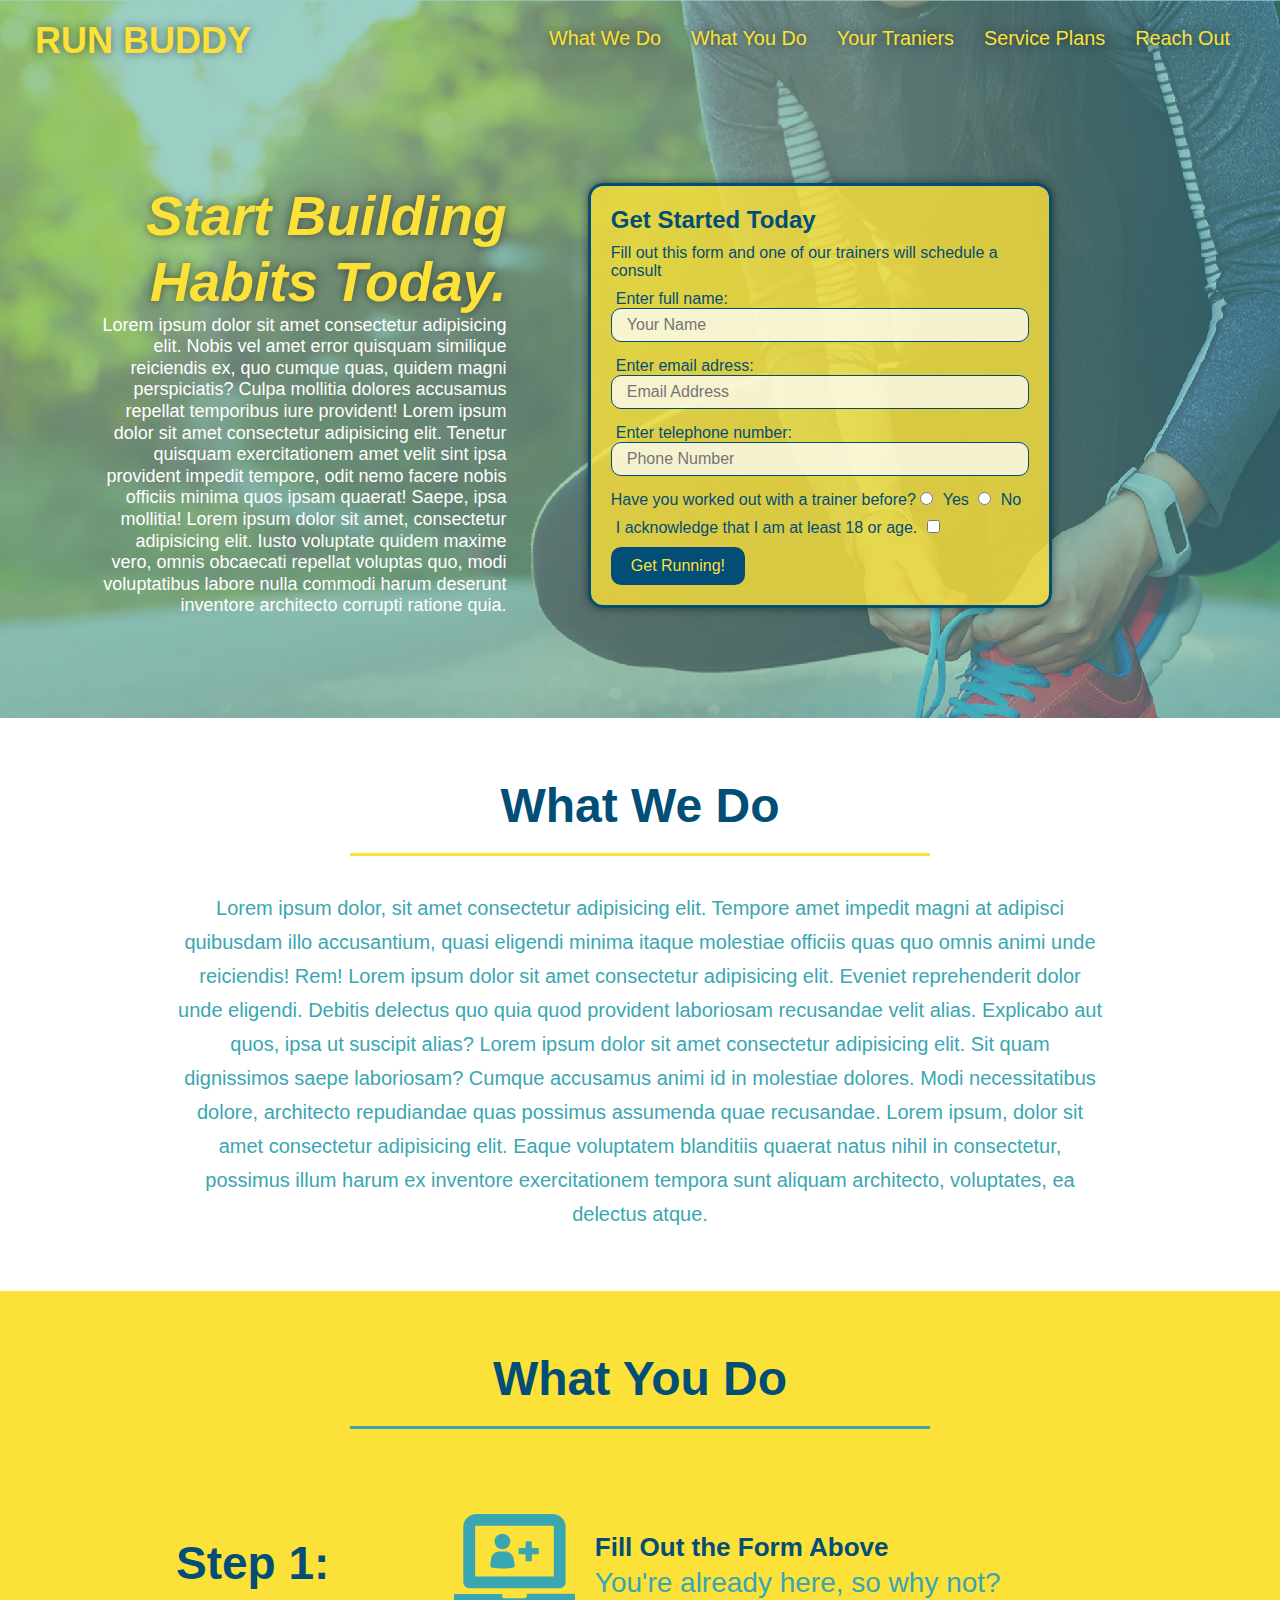
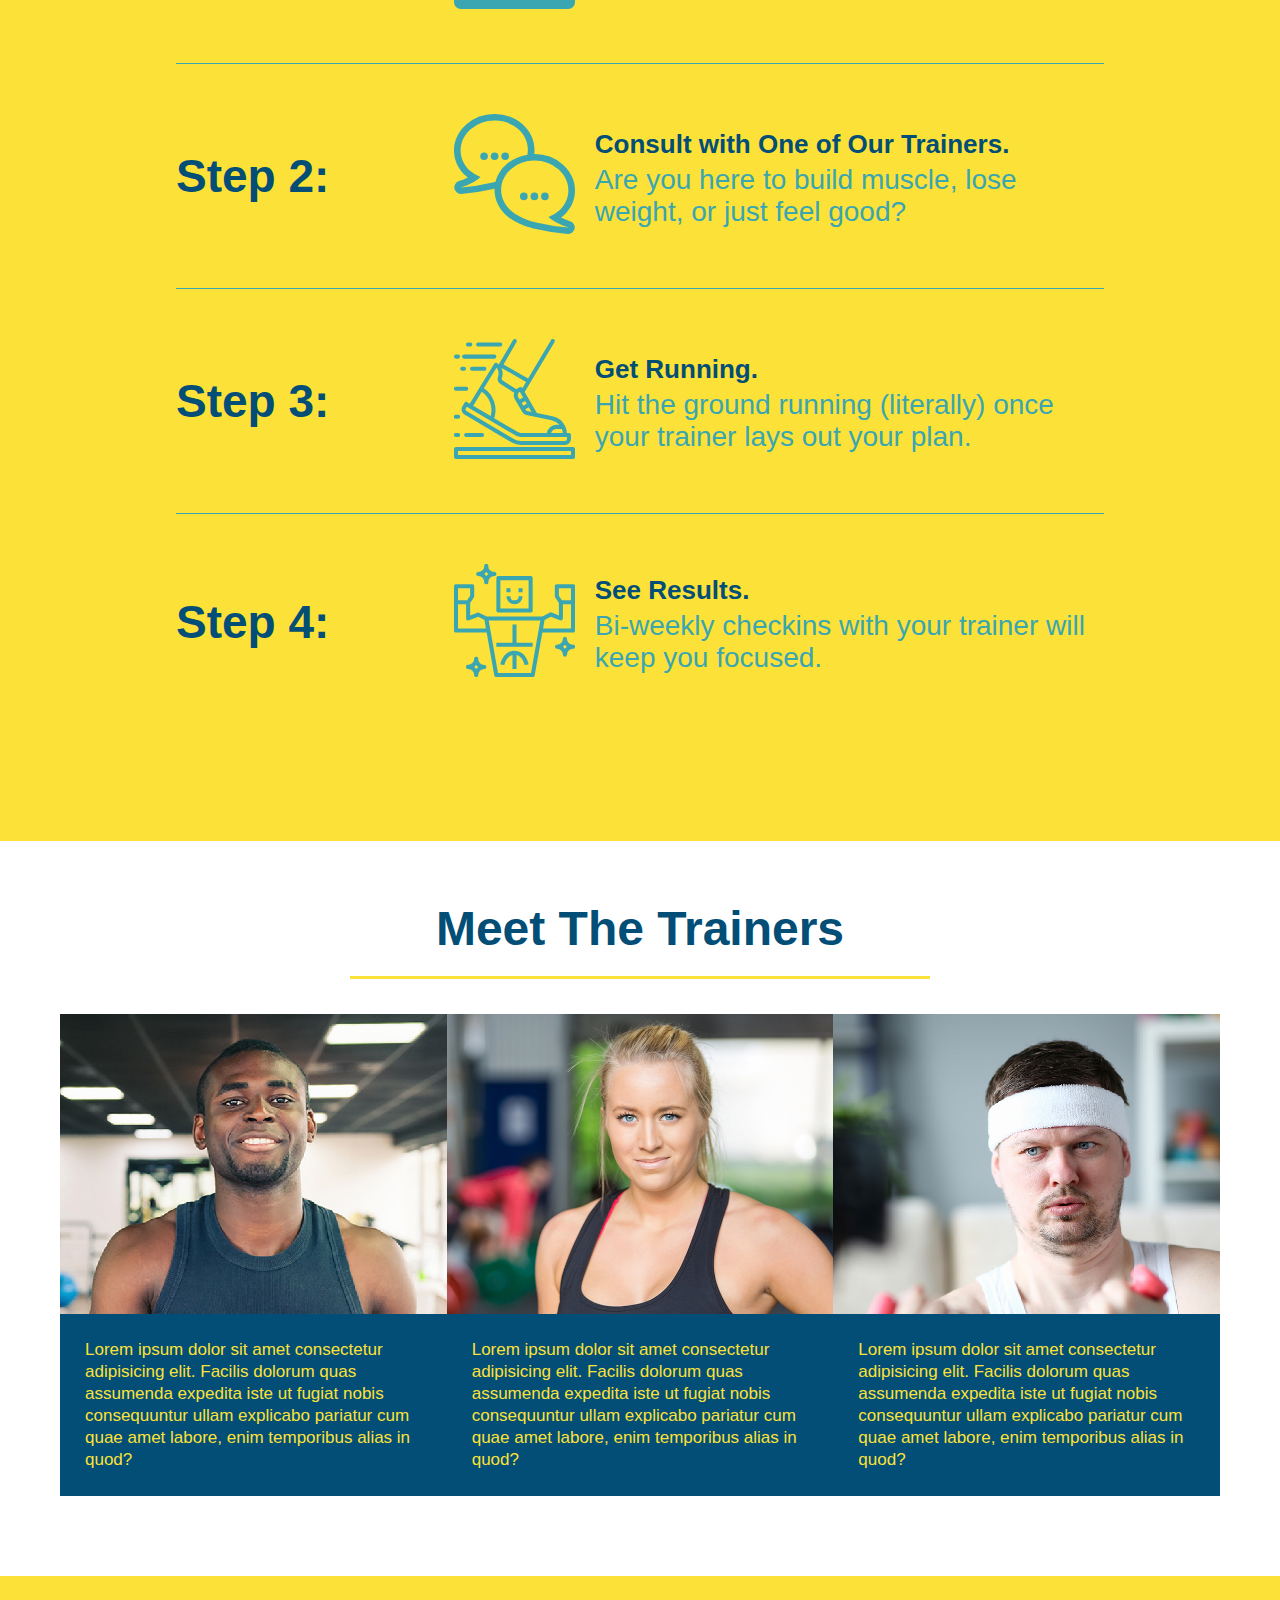
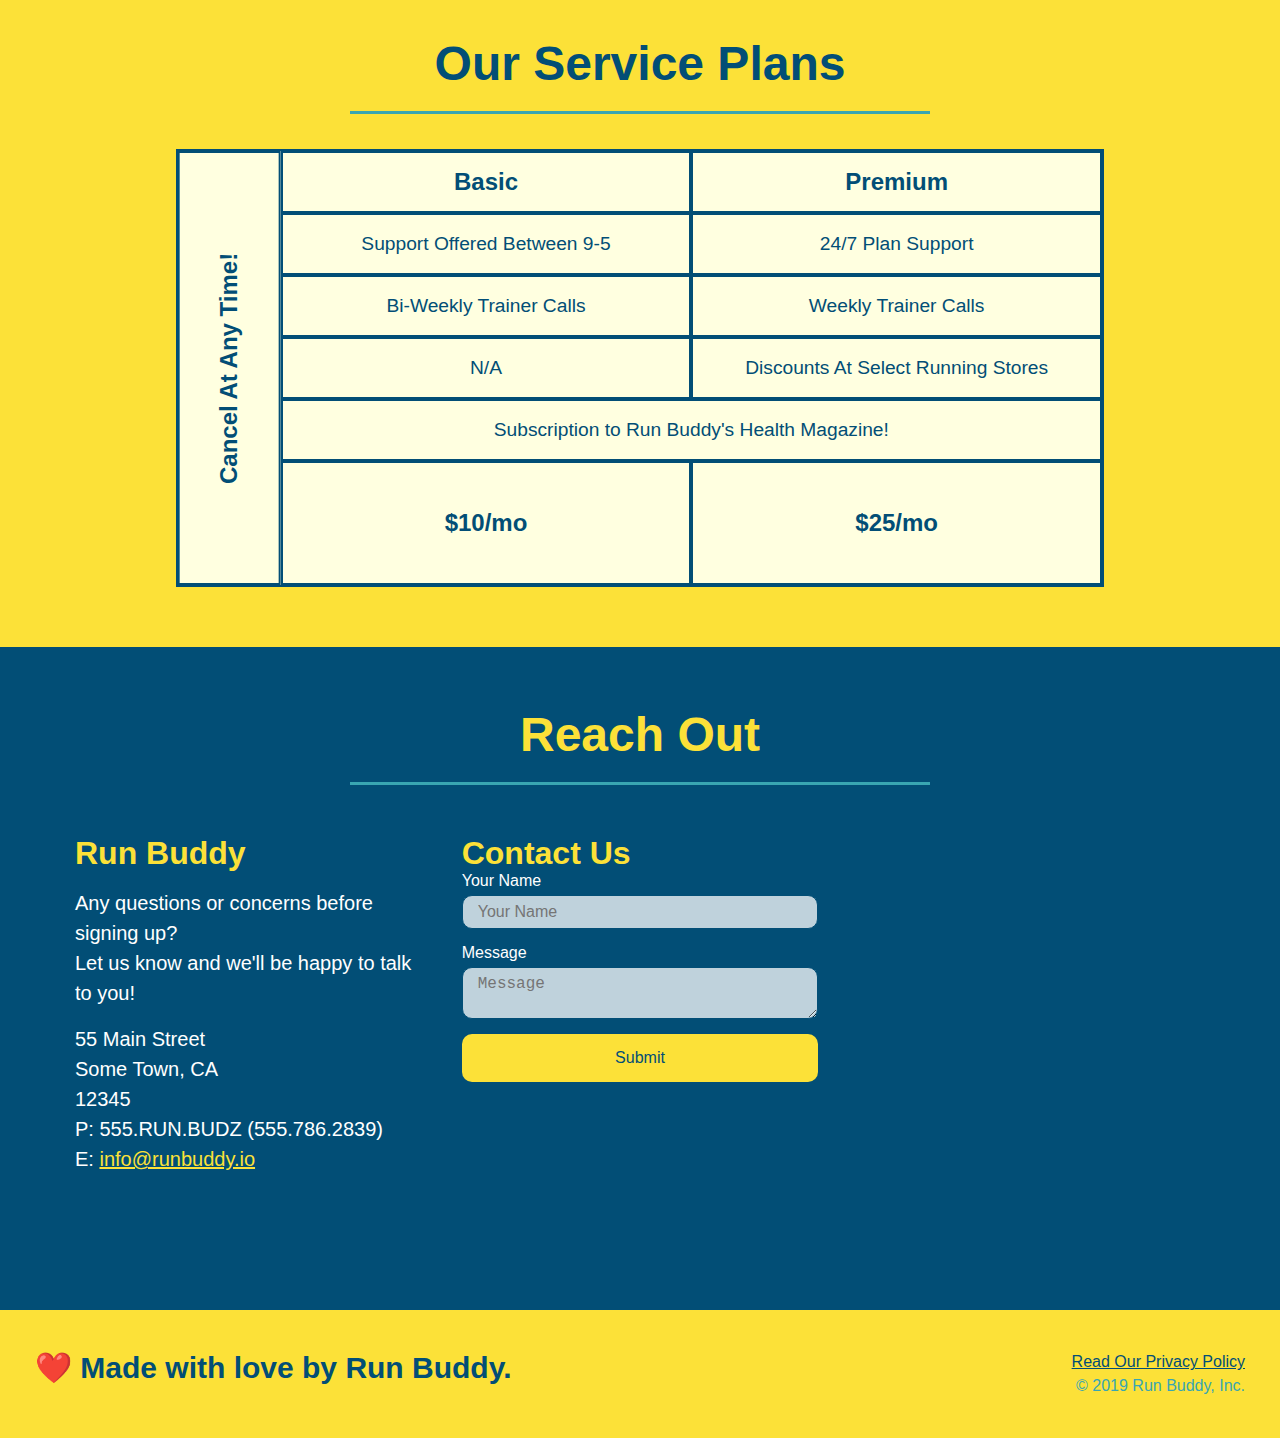
<file: index.html>
<!DOCTYPE html>
    <html lang="en">
       
        <head>
            <meta charset="UTF-8" />
            <title>Run Buddy</title>
            <link rel="stylesheet" href="./assets/css/style.css"/>
            <meta name="viewport" content="width=device-width, initial-scale=1.0" />
        </head>
        
        <body>   
            <!-- navigation -->
            <header>
                <h1>
                    <a href="./index.html">RUN BUDDY</a>
                </h1>
                <nav>
                    <!-- Unordered list element -->
                    <ul>
                        <!-- List item element -->
                        <li>
                            <!-- Anchor element -->
                            <a href="#what-we-do">What We Do</a>
                        </li>
                        <li>
                            <a href="#what-you-do">What You Do</a>
                        </li>
                        <li>
                            <a href="#your-trainers">Your Traniers</a>
                        </li>
                        <li>
                            <a href="#service-plans">Service Plans</a>
                        </li>
                        <li>
                            <a href="#reach-out">Reach Out</a>
                        </li>
                    </ul>
                </nav>
            </header>
            
            <!-- hero/jumbotron-->
            <section class="hero">
                <div class="hero-cta">
                    <h2>Start Building Habits Today.</h2>
                    <p>
                        Lorem ipsum dolor sit amet consectetur adipisicing elit. Nobis vel amet error quisquam similique reiciendis ex, quo cumque quas, quidem magni perspiciatis? Culpa mollitia dolores accusamus repellat temporibus iure provident!
                        Lorem ipsum dolor sit amet consectetur adipisicing elit. Tenetur quisquam exercitationem amet velit sint ipsa provident impedit tempore, odit nemo facere nobis officiis minima quos ipsam quaerat! Saepe, ipsa mollitia!
                        Lorem ipsum dolor sit amet, consectetur adipisicing elit. Iusto voluptate quidem maxime vero, omnis obcaecati repellat voluptas quo, modi voluptatibus labore nulla commodi harum deserunt inventore architecto corrupti ratione quia.
                    </p>
                </div>
                <div class="hero-form">
                    <h3>Get Started Today</h3>
                    <p>Fill out this form and one of our trainers will schedule a consult</p>
                    <!-- Add form elemennt -->
                    <form>
                        <label for="name">Enter full name:</label>
                        <input type="text" placeholder="Your Name" name="name" id="name" class="form-input"/>
                        
                        <label for="email"> Enter email adress:</label>
                        <input type="email" placeholder="Email Address" name="email" id="email" class="form-input"/>
                        
                        <label for="phone">Enter telephone number:</label>
                        <input type="tel" placeholder="Phone Number" name="phone" id="phone" class="form-input"/>
                        <p>
                            Have you worked out with a trainer before?
                            <input type="radio" name="trainer-confirm" id="trainer-yes"/>
                            <label for="trainer-yes">Yes</label>
                            
                            <input type="radio" name="trainer-confrim" id="trainer-no"/>
                            <label for="trainer-no">No</label>
                        </p>
                        <p>
                            <label for="age-confrim">I acknowledge that I am at least 18 or age.</label>
                            <input type="checkbox" name="age-confirm" id="age-confirm">
                        </p>
                        <button type="submit">
                            Get Running!
                        </button>
                    </form>
                </div>
            </section>
            <!-- end hero -->

            <!-- "what we do" section-->
            <section id="what-we-do" class="intro">
                <div class="flex-row">
                    <h2 class="section-title primary-border">What We Do</h2>
                </div>
                <div class="flex-row">
                    <p>
                        Lorem ipsum dolor, sit amet consectetur adipisicing elit. Tempore amet impedit magni at adipisci quibusdam illo accusantium, quasi eligendi minima itaque molestiae officiis quas quo omnis animi unde reiciendis! Rem!
                        Lorem ipsum dolor sit amet consectetur adipisicing elit. Eveniet reprehenderit dolor unde eligendi. Debitis delectus quo quia quod provident laboriosam recusandae velit alias. Explicabo aut quos, ipsa ut suscipit alias?
                        Lorem ipsum dolor sit amet consectetur adipisicing elit. Sit quam dignissimos saepe laboriosam? Cumque accusamus animi id in molestiae dolores. Modi necessitatibus dolore, architecto repudiandae quas possimus assumenda quae recusandae.
                        Lorem ipsum, dolor sit amet consectetur adipisicing elit. Eaque voluptatem blanditiis quaerat natus nihil in consectetur, possimus illum harum ex inventore exercitationem tempora sunt aliquam architecto, voluptates, ea delectus atque.
                    </p>
                </div>
            </section>

            <!-- "what you do" section -->
            <section id="what-you-do" class="steps">
                <div class="flex-row">
                    <h2 class="section-title secondary-border">What You Do</h2>
                </div>
                <div class="step">
                    <h3>Step 1:</h3>
                    <div class="step-info">
                        <div class="step-img">
                            <img src="./assets/images/step-1.svg" alt="" />
                        </div>
                        <div class="step-text">
                            <h4>Fill Out the Form Above</h4>
                            <p>You're already here, so why not?</p>
                        </div>
                    </div>
                </div>

                <div class="step">
                    <h3>Step 2:</h3>
                    <div class="step-info">
                        <div class="step-img">
                            <img src="./assets/images/step-2.svg" alt="" />
                        </div>
                        <div class="step-text">
                            <h4>Consult with One of Our Trainers.</h4>
                            <p>Are you here to build muscle, lose weight, or just feel good?</p>
                        </div>
                    </div>
                </div>


                <div class="step">
                    <h3>Step 3:</h3>
                    <div class="step-info">
                        <div class="step-img">
                            <img src="./assets/images/step-3.svg" alt="" />
                        </div>
                        <div class="step-text">
                            <h4>Get Running.</h4>
                            <p>Hit the ground running (literally) once your trainer lays out your plan.</p>
                        </div>
                    </div>
                </div>

                <div class="step">
                    <h3>Step 4:</h3>
                    <div class="step-info">
                        <div class="step-img">
                            <img src="./assets/images/step-4.svg" alt="" />
                        </div>
                        <div class="step-text">
                            <h4>See Results.</h4>
                            <p>Bi-weekly checkins with your trainer will keep you focused.</p>
                        </div>
                    </div>
                </div>
            </section>

            <!-- "meet the trainier" section -->
            <section id="your-trainers">
                <div class="flex-row">
                    <h2 class="section-title primary-border">
                        Meet The Trainers
                    </h2>
                </div>
                <div class="trainers">
                    <!-- 1st trainer-->
                    <article class="trainer">
                        <div class="trainer-img trainer-1">
                            <div>
                                <h3>Arron Stephens</h3>
                                <h4>Speed / Strength</h4>
                            </div>
                        </div>
                        <div class="trainer-bio">
                            <h3>Arron Stephens</h3>
                            <h4>Speed / Strength</h4>
                            <p>
                                Lorem ipsum dolor sit amet consectetur adipisicing elit. Facilis dolorum quas assumenda expedita iste ut fugiat nobis consequuntur ullam explicabo pariatur cum quae amet labore, enim temporibus alias in quod?
                            </p>
                        </div>
                    </article>
                    <!-- 2nd trainer-->
                    <article class="trainer">
                        <div class="trainer-img trainer-2">
                            <div>
                                <h3>Joanna Gill</h3>
                                <h4>Endurance</h4>
                            </div>
                        </div>
                        <div class="trainer-bio">
                            <h3>Joanna Gill</h3>
                            <h4>Endurance</h4>
                            <p>
                                Lorem ipsum dolor sit amet consectetur adipisicing elit. Facilis dolorum quas assumenda expedita iste ut fugiat nobis consequuntur ullam explicabo pariatur cum quae amet labore, enim temporibus alias in quod?
                            </p>
                        </div>
                    </article>
                    <!-- 3rd trainer-->
                    <article class="trainer">
                        <div class="trainer-img trainer-3">
                            <div>
                                <h3>Harry "the Headband" Smith</h3>
                                <h4>Strength</h4>
                            </div>
                        </div>
                        <div class="trainer-bio">
                            <h3>Harry "the Headband" Smith</h3>
                            <h4>Strength</h4>
                            <p>
                                Lorem ipsum dolor sit amet consectetur adipisicing elit. Facilis dolorum quas assumenda expedita iste ut fugiat nobis consequuntur ullam explicabo pariatur cum quae amet labore, enim temporibus alias in quod?
                            </p>
                        </div>
                    </article>
                </div>
            </section>




            <!-- "Service Plans" section -->
            <section id="service-plans" class="services">

                <h2 class="section-title secondary-border">
                    Our Service Plans
                </h2>
                <div class="service-grid-wrapper">
                    <div class="service-grid-container">
                        <!-- Headers -->
                        <div class="service-grid-item grid-head basic">
                            Basic
                        </div>
                        <div class="service-grid-item grid-head premium">
                            Premium
                        </div>
                        
                        <!-- Body -->
                        <div class="service-grid-item basic">
                            Support Offered Between 9-5
                        </div>
                        
                        <div class="service-grid-item premium">
                            24/7 Plan Support
                        </div>
                        
                        <div class="service-grid-item basic">
                            Bi-Weekly Trainer Calls
                        </div>
                        
                        <div class="service-grid-item premium">
                            Weekly Trainer Calls
                        </div>
                        
                        <div class="service-grid-item basic">
                            N/A
                        </div>
                        
                        <div class="service-grid-item premium">
                            Discounts At Select Running Stores
                        </div>
                        
                        <div class="service-grid-item both">
                            Subscription to Run Buddy's Health Magazine!
                        </div>
                        
                        <div class="service-grid-item grid-head basic">
                            $10/mo
                        </div>
                        
                        <div class="service-grid-item grid-head premium">
                            $25/mo
                        </div>
                        
                        <div class="service-grid-item cancel">
                            Cancel At Any Time!
                        </div>
                    </div>
                </div>

            </section>




            <!-- "reach out" section -->
            <section id="reach-out" class="contact">
                <div class="flex-row">
                    <h2 class="section-title secondary-border">Reach Out</h2>
                </div>
                <div class="contact-info">
                    <div>
                        <h3>Run Buddy</h3>
                        <p>
                            Any questions or concerns before signing up?
                            <br />
                            Let us know and we'll be happy to talk to you!
                        </p>
                        
                        <address>
                            55 Main Street <br/>
                            Some Town, CA <br/>
                            12345<br/>
                            P: 555.RUN.BUDZ (555.786.2839)<br/>
                            E: <a href="mailto:info@runbuddy.io">info@runbuddy.io</a>
                        </address>
                    </div>

                    <!-- 'Contact Us' form -->
                    <div class="contact-form">
                        <h3>Contact Us</h3>
                        <form>
                            <label for="contact-name">Your Name</label>
                            <input type="text" id="contact-name" placeholder="Your Name" />
                            
                            <label for="contact-message">Message</label>
                            <textarea id="contact-message" placeholder="Message"></textarea>

                            <button type="submit">
                                Submit
                            </button>
                        </form>
                    </div>

                    
                    <iframe src="https://www.google.com/maps/embed?pb=!1m18!1m12!1m3!1d3449.3468383746344!2d-95.47390798470649!3d30.17008481958099!2m3!1f0!2f0!3f0!3m2!1i1024!2i768!4f13.1!3m3!1m2!1s0x864736ce74971173%3A0x6e68ebbc7d1b07ba!2s1950%20Hughes%20Landing%20Blvd%2C%20The%20Woodlands%2C%20TX%2077381!5e0!3m2!1sen!2sus!4v1595103888859!5m2!1sen!2sus"
                    frameborder="0" style="border:0" allowfullscreen></iframe>
                    
                </div>
            </section>

            <!-- footer -->
            <footer>
                <h2>❤️ Made with love by Run Buddy.</h2>
                <div>
                    <a href="./privacy-policy.html">Read Our Privacy Policy</a><br />
                    &copy; 2019 Run Buddy, Inc.
                </div>
            </footer>
            
        </body>
    </html>
</file>
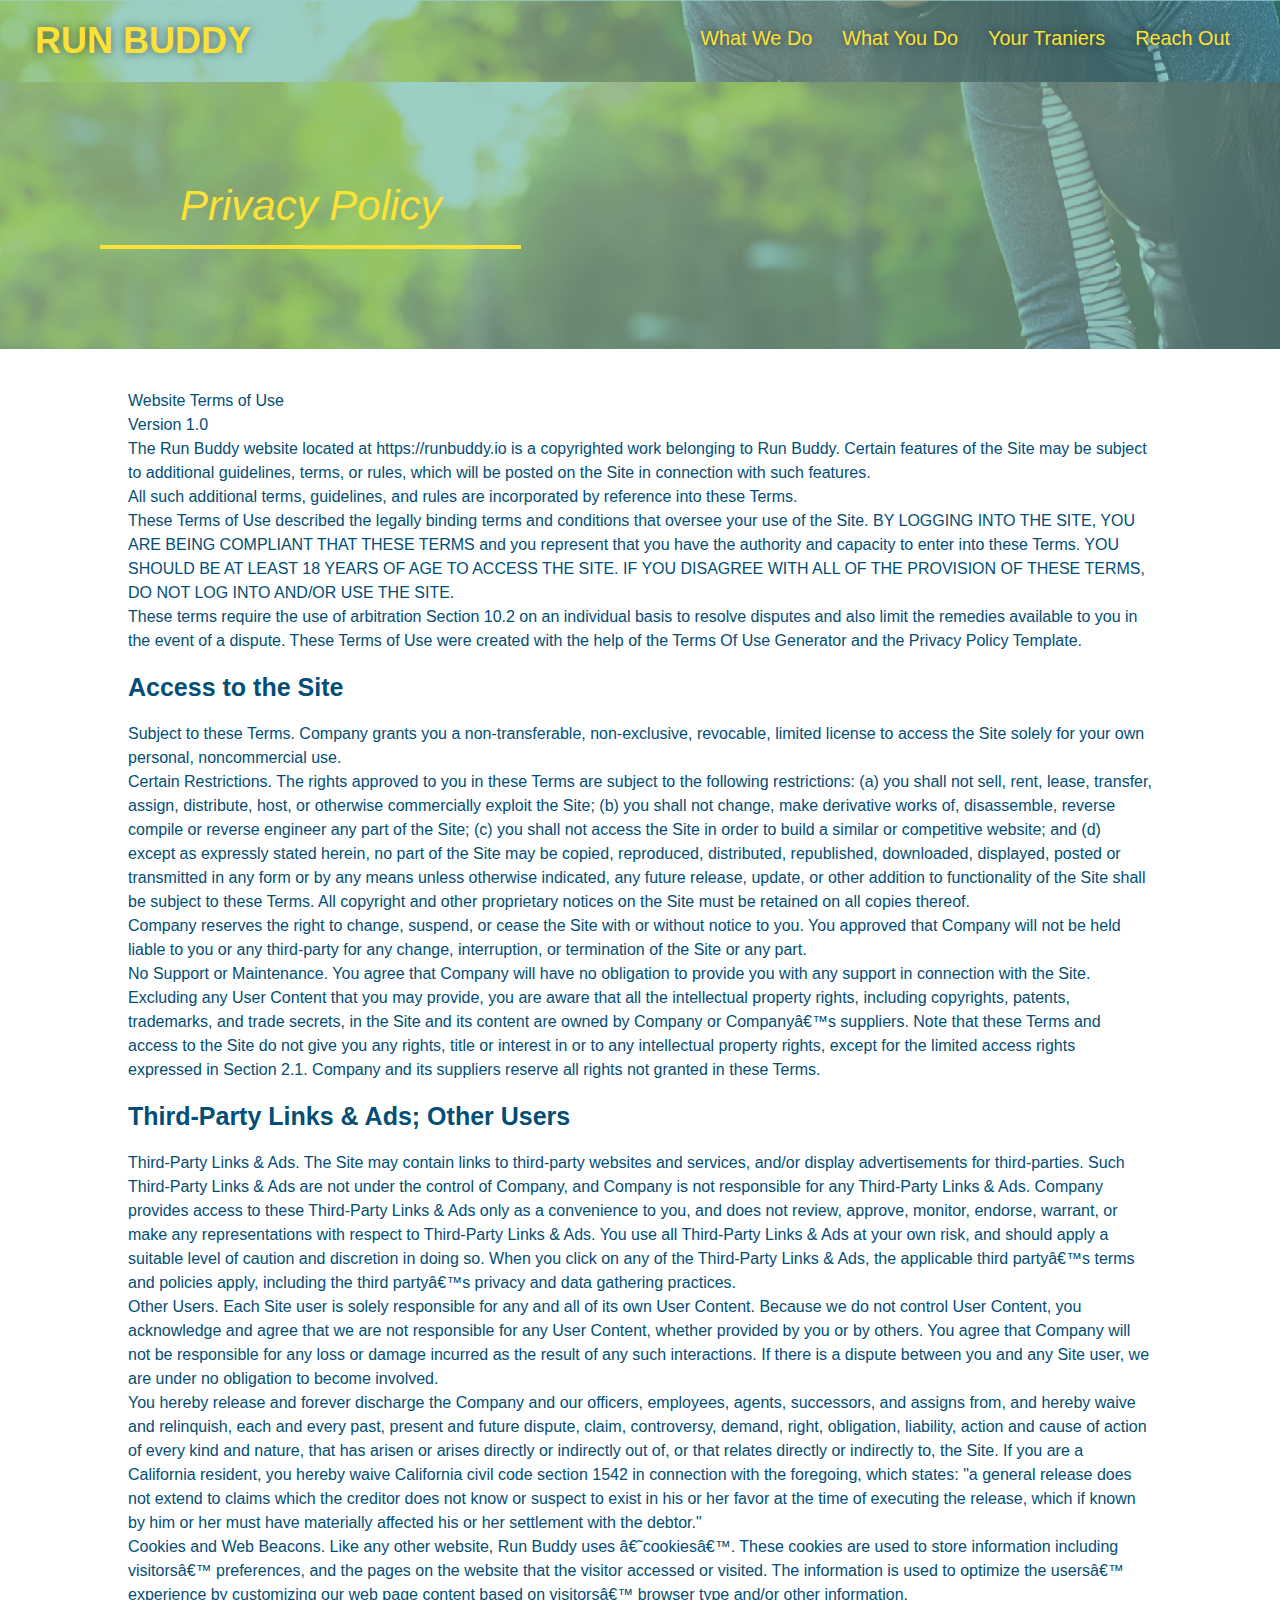
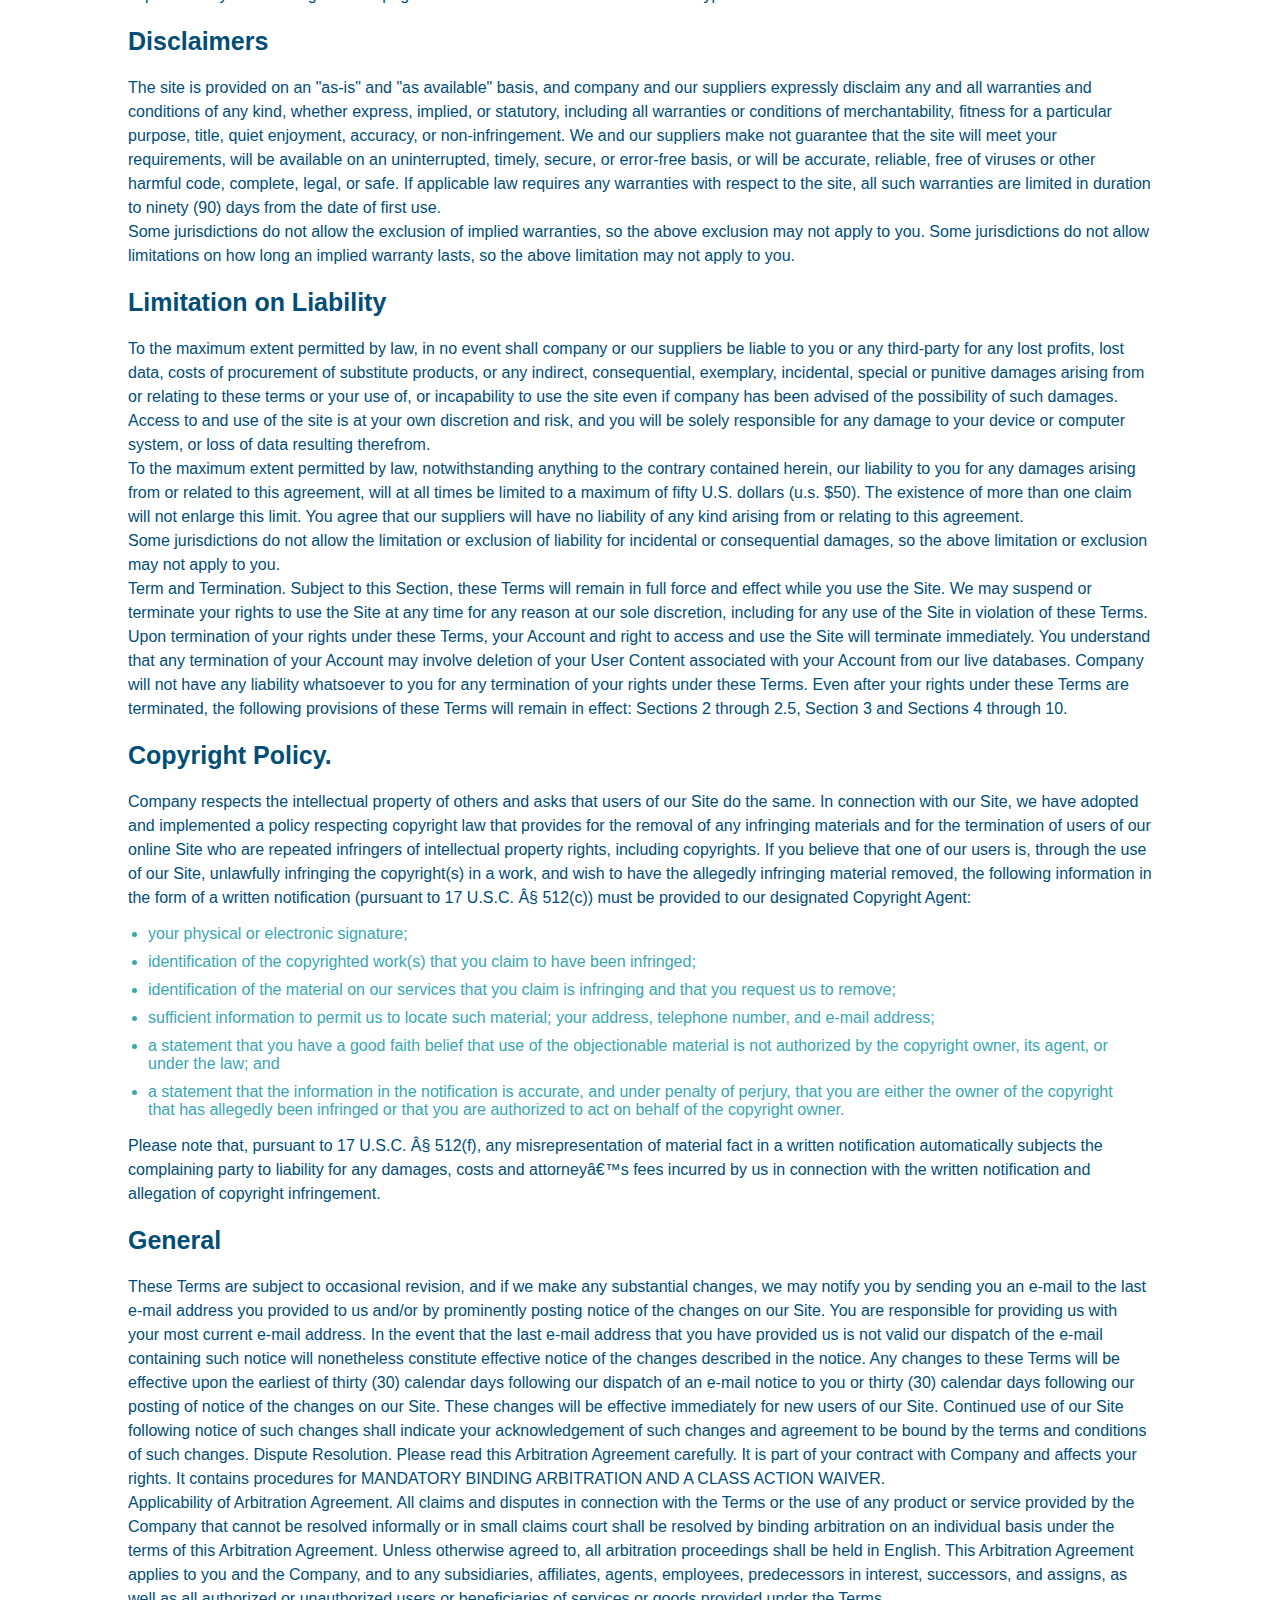
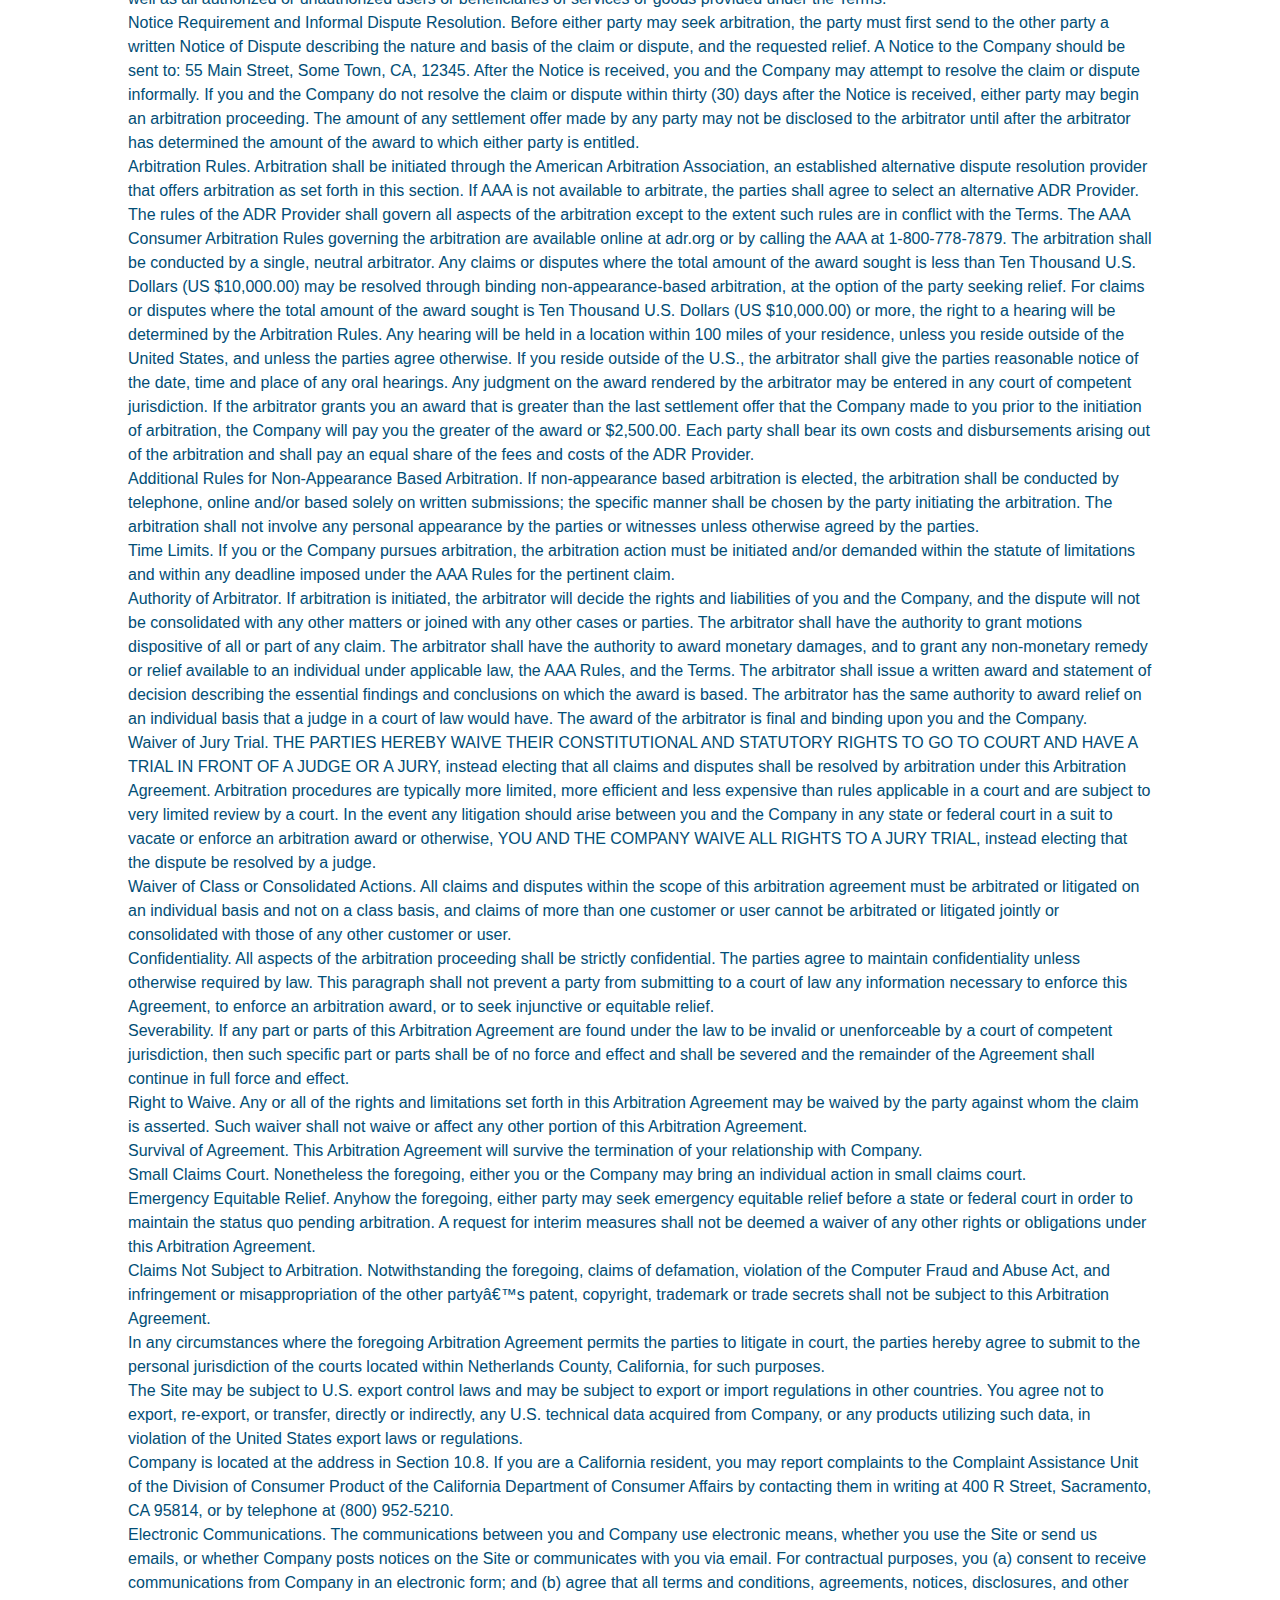
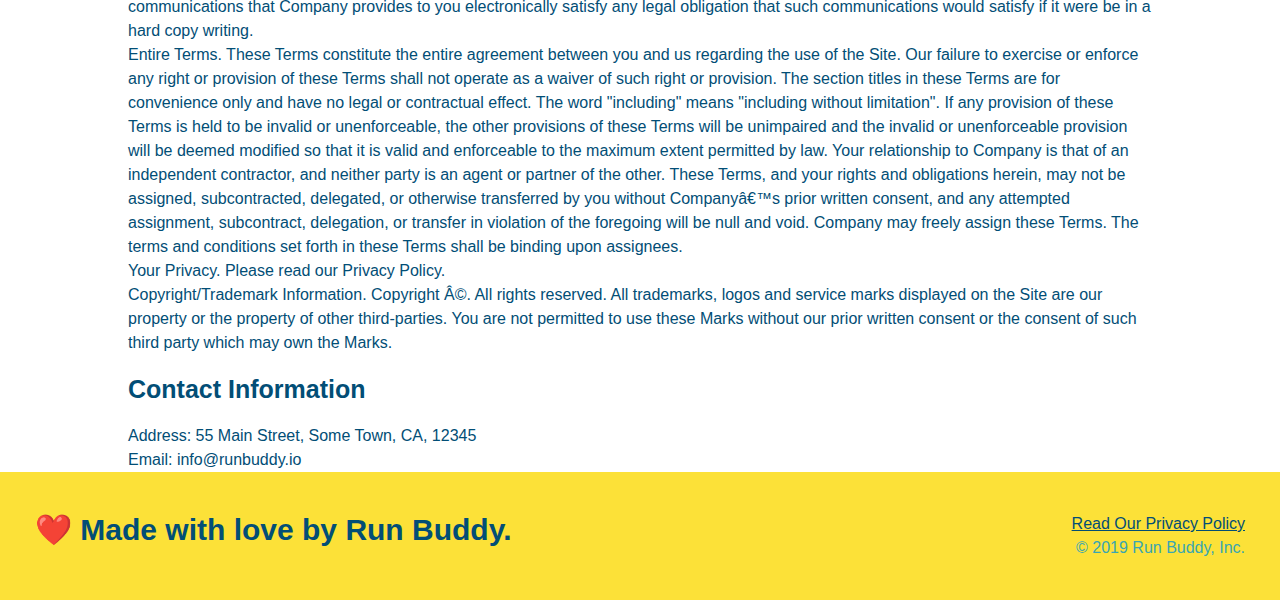
<file: privacy-policy.html>
<!DOCTYPE html>

<html lang="en">
    <head>
        <meta charset="UTF-8" />
        <title>Privacy Policy - Run Buddy</title>
        <link rel="stylesheet" href="./assets/css/style.css"/>
        <link rel="stylesheet" href="./assets/css/secondary-styles.css"/>
        <meta name="viewport" content="width=device-width, initial-scale=1.0" />
    </head>

    <body>
        <!-- navigation -->
        <header>
            <h1>
                <a href="/">RUN BUDDY</a>
            </h1>
            <nav>
                <!-- Unordered list element -->
                <ul>
                    <!-- List item element -->
                    <li>
                        <!-- Anchor element -->
                        <a href="./index.html#what-we-do">What We Do</a>
                    </li>
                    <li>
                        <a href="./index.html#what-you-do">What You Do</a>
                    </li>
                    <li>
                        <a href="./index.html#your-trainers">Your Traniers</a>
                    </li>
                    <li>
                        <a href="./index.html#reach-out">Reach Out</a>
                    </li>
                </ul>
            </nav>
        </header>

        <!-- hero/jumbotron -->
        <section class="hero hero-secondary">
            <h2 class="page-title">Privacy Policy</h2>
        </section>


        <!-- Main Section -->
        <article class="secondary-content">
            <p>
                Website Terms of Use
            </p>

            <p>
                Version 1.0
            </p>

            <p>
                The Run Buddy website located at https://runbuddy.io is a copyrighted work belonging to Run Buddy. Certain
                features of the Site may be subject to additional guidelines, terms, or rules, which will be posted on the Site
                in connection with such features.
            </p>

            <p>
                All such additional terms, guidelines, and rules are incorporated by reference into these Terms.
            </p>

            <p>
                These Terms of Use described the legally binding terms and conditions that oversee your use of the Site. BY
                LOGGING INTO THE SITE, YOU ARE BEING COMPLIANT THAT THESE TERMS and you represent that you have the authority
                and capacity to enter into these Terms. YOU SHOULD BE AT LEAST 18 YEARS OF AGE TO ACCESS THE SITE. IF YOU
                DISAGREE WITH ALL OF THE PROVISION OF THESE TERMS, DO NOT LOG INTO AND/OR USE THE SITE.
            </p>

            <p>
                These terms require the use of arbitration Section 10.2 on an individual basis to resolve disputes and also
                limit the remedies available to you in the event of a dispute. These Terms of Use were created with the help of
                the Terms Of Use Generator and the Privacy Policy Template.
            </p>

            <h3>
                Access to the Site
            </h3>

            <p>
                Subject to these Terms. Company grants you a non-transferable, non-exclusive, revocable, limited license to
                access the Site solely for your own personal, noncommercial use.
            </p>

            <p>
                Certain Restrictions. The rights approved to you in these Terms are subject to the following restrictions: (a)
                you shall not sell, rent, lease, transfer, assign, distribute, host, or otherwise commercially exploit the Site;
                (b) you shall not change, make derivative works of, disassemble, reverse compile or reverse engineer any part of
                the Site; (c) you shall not access the Site in order to build a similar or competitive website; and (d) except
                as expressly stated herein, no part of the Site may be copied, reproduced, distributed, republished, downloaded,
                displayed, posted or transmitted in any form or by any means unless otherwise indicated, any future release,
                update, or other addition to functionality of the Site shall be subject to these Terms. All copyright and other
                proprietary notices on the Site must be retained on all copies thereof.
            </p>

            <p>
                Company reserves the right to change, suspend, or cease the Site with or without notice to you. You approved
                that Company will not be held liable to you or any third-party for any change, interruption, or termination of
                the Site or any part.
            </p>

            <p>
                No Support or Maintenance. You agree that Company will have no obligation to provide you with any support in
                connection with the Site.
            </p>

            <p>
                Excluding any User Content that you may provide, you are aware that all the intellectual property rights,
                including copyrights, patents, trademarks, and trade secrets, in the Site and its content are owned by Company
                or Companyâ€™s suppliers. Note that these Terms and access to the Site do not give you any rights, title or
                interest in or to any intellectual property rights, except for the limited access rights expressed in Section
                2.1. Company and its suppliers reserve all rights not granted in these Terms.
            </p>

            <h3>
                Third-Party Links & Ads; Other Users
            </h3>

            <p>
                Third-Party Links & Ads. The Site may contain links to third-party websites and services, and/or display
                advertisements for third-parties. Such Third-Party Links & Ads are not under the control of Company, and Company
                is not responsible for any Third-Party Links & Ads. Company provides access to these Third-Party Links & Ads
                only as a convenience to you, and does not review, approve, monitor, endorse, warrant, or make any
                representations with respect to Third-Party Links & Ads. You use all Third-Party Links & Ads at your own risk,
                and should apply a suitable level of caution and discretion in doing so. When you click on any of the
                Third-Party Links & Ads, the applicable third partyâ€™s terms and policies apply, including the third partyâ€™s
                privacy and data gathering practices.
            </p>

            <p>
                Other Users. Each Site user is solely responsible for any and all of its own User Content. Because we do not
                control User Content, you acknowledge and agree that we are not responsible for any User Content, whether
                provided by you or by others. You agree that Company will not be responsible for any loss or damage incurred as
                the result of any such interactions. If there is a dispute between you and any Site user, we are under no
                obligation to become involved.
            </p>

            <p>
                You hereby release and forever discharge the Company and our officers, employees, agents, successors, and
                assigns from, and hereby waive and relinquish, each and every past, present and future dispute, claim,
                controversy, demand, right, obligation, liability, action and cause of action of every kind and nature, that has
                arisen or arises directly or indirectly out of, or that relates directly or indirectly to, the Site. If you are
                a California resident, you hereby waive California civil code section 1542 in connection with the foregoing,
                which states: "a general release does not extend to claims which the creditor does not know or suspect to exist
                in his or her favor at the time of executing the release, which if known by him or her must have materially
                affected his or her settlement with the debtor."
            </p>

            <p>
                Cookies and Web Beacons. Like any other website, Run Buddy uses â€˜cookiesâ€™. These cookies are used to store
                information including visitorsâ€™ preferences, and the pages on the website that the visitor accessed or visited.
                The information is used to optimize the usersâ€™ experience by customizing our web page content based on visitorsâ€™
                browser type and/or other information.
            </p>

            <h3>
                Disclaimers
            </h3>

            <p>
                The site is provided on an "as-is" and "as available" basis, and company and our suppliers expressly disclaim
                any and all warranties and conditions of any kind, whether express, implied, or statutory, including all
                warranties or conditions of merchantability, fitness for a particular purpose, title, quiet enjoyment, accuracy,
                or non-infringement. We and our suppliers make not guarantee that the site will meet your requirements, will be
                available on an uninterrupted, timely, secure, or error-free basis, or will be accurate, reliable, free of
                viruses or other harmful code, complete, legal, or safe. If applicable law requires any warranties with respect
                to the site, all such warranties are limited in duration to ninety (90) days from the date of first use.
            </p>

            <p>
                Some jurisdictions do not allow the exclusion of implied warranties, so the above exclusion may not apply to
                you. Some jurisdictions do not allow limitations on how long an implied warranty lasts, so the above limitation
                may not apply to you.
            </p>

            <h3>
                Limitation on Liability
            </h3>

            <p>
                To the maximum extent permitted by law, in no event shall company or our suppliers be liable to you or any
                third-party for any lost profits, lost data, costs of procurement of substitute products, or any indirect,
                consequential, exemplary, incidental, special or punitive damages arising from or relating to these terms or
                your use of, or incapability to use the site even if company has been advised of the possibility of such
                damages. Access to and use of the site is at your own discretion and risk, and you will be solely responsible
                for any damage to your device or computer system, or loss of data resulting therefrom.
            </p>

            <p>
                To the maximum extent permitted by law, notwithstanding anything to the contrary contained herein, our liability
                to you for any damages arising from or related to this agreement, will at all times be limited to a maximum of
                fifty U.S. dollars (u.s. $50). The existence of more than one claim will not enlarge this limit. You agree that
                our suppliers will have no liability of any kind arising from or relating to this agreement.
            </p>

            <p>
                Some jurisdictions do not allow the limitation or exclusion of liability for incidental or consequential
                damages, so the above limitation or exclusion may not apply to you.
            </p>

            <p>
                Term and Termination. Subject to this Section, these Terms will remain in full force and effect while you use
                the Site. We may suspend or terminate your rights to use the Site at any time for any reason at our sole
                discretion, including for any use of the Site in violation of these Terms. Upon termination of your rights under
                these Terms, your Account and right to access and use the Site will terminate immediately. You understand that
                any termination of your Account may involve deletion of your User Content associated with your Account from our
                live databases. Company will not have any liability whatsoever to you for any termination of your rights under
                these Terms. Even after your rights under these Terms are terminated, the following provisions of these Terms
                will remain in effect: Sections 2 through 2.5, Section 3 and Sections 4 through 10.
            </p>

            <h3>
                Copyright Policy.
            </h3>

            <p>
                Company respects the intellectual property of others and asks that users of our Site do the same. In connection
                with our Site, we have adopted and implemented a policy respecting copyright law that provides for the removal
                of any infringing materials and for the termination of users of our online Site who are repeated infringers of
                intellectual property rights, including copyrights. If you believe that one of our users is, through the use of
                our Site, unlawfully infringing the copyright(s) in a work, and wish to have the allegedly infringing material
                removed, the following information in the form of a written notification (pursuant to 17 U.S.C. Â§ 512(c)) must
                be provided to our designated Copyright Agent:
            </p>

            <ul>
                <li>
                your physical or electronic signature;
                </li>
                <li>
                identification of the copyrighted work(s) that you claim to have been infringed;
                </li>
                <li>
                identification of the material on our services that you claim is infringing and that you request us to remove;
                </li>
                <li>
                sufficient information to permit us to locate such material; your address, telephone number, and e-mail
                address;
                </li>
                <li>
                a statement that you have a good faith belief that use of the objectionable material is not authorized by the
                copyright owner, its agent, or under the law; and
                </li>
                <li>
                a statement that the information in the notification is accurate, and under penalty of perjury, that you are
                either the owner of the copyright that has allegedly been infringed or that you are authorized to act on
                behalf of the copyright owner.
                </li>
            </ul>

            <p>
                Please note that, pursuant to 17 U.S.C. Â§ 512(f), any misrepresentation of material fact in a written
                notification automatically subjects the complaining party to liability for any damages, costs and attorneyâ€™s
                fees incurred by us in connection with the written notification and allegation of copyright infringement.
            </p>

            <h3>
                General
            </h3>

            <p>
                These Terms are subject to occasional revision, and if we make any substantial changes, we may notify you by
                sending you an e-mail to the last e-mail address you provided to us and/or by prominently posting notice of the
                changes on our Site. You are responsible for providing us with your most current e-mail address. In the event
                that the last e-mail address that you have provided us is not valid our dispatch of the e-mail containing such
                notice will nonetheless constitute effective notice of the changes described in the notice. Any changes to these
                Terms will be effective upon the earliest of thirty (30) calendar days following our dispatch of an e-mail
                notice to you or thirty (30) calendar days following our posting of notice of the changes on our Site. These
                changes will be effective immediately for new users of our Site. Continued use of our Site following notice of
                such changes shall indicate your acknowledgement of such changes and agreement to be bound by the terms and
                conditions of such changes. Dispute Resolution. Please read this Arbitration Agreement carefully. It is part of
                your contract with Company and affects your rights. It contains procedures for MANDATORY BINDING ARBITRATION AND
                A CLASS ACTION WAIVER.
            </p>

            <p>
                Applicability of Arbitration Agreement. All claims and disputes in connection with the Terms or the use of any
                product or service provided by the Company that cannot be resolved informally or in small claims court shall be
                resolved by binding arbitration on an individual basis under the terms of this Arbitration Agreement. Unless
                otherwise agreed to, all arbitration proceedings shall be held in English. This Arbitration Agreement applies to
                you and the Company, and to any subsidiaries, affiliates, agents, employees, predecessors in interest,
                successors, and assigns, as well as all authorized or unauthorized users or beneficiaries of services or goods
                provided under the Terms.
            </p>

            <p>
                Notice Requirement and Informal Dispute Resolution. Before either party may seek arbitration, the party must
                first send to the other party a written Notice of Dispute describing the nature and basis of the claim or
                dispute, and the requested relief. A Notice to the Company should be sent to: 55 Main Street, Some Town, CA,
                12345. After the Notice is received, you and the Company may attempt to resolve the claim or dispute informally.
                If you and the Company do not resolve the claim or dispute within thirty (30) days after the Notice is received,
                either party may begin an arbitration proceeding. The amount of any settlement offer made by any party may not
                be disclosed to the arbitrator until after the arbitrator has determined the amount of the award to which either
                party is entitled.
            </p>

            <p>
                Arbitration Rules. Arbitration shall be initiated through the American Arbitration Association, an established
                alternative dispute resolution provider that offers arbitration as set forth in this section. If AAA is not
                available to arbitrate, the parties shall agree to select an alternative ADR Provider. The rules of the ADR
                Provider shall govern all aspects of the arbitration except to the extent such rules are in conflict with the
                Terms. The AAA Consumer Arbitration Rules governing the arbitration are available online at adr.org or by
                calling the AAA at 1-800-778-7879. The arbitration shall be conducted by a single, neutral arbitrator. Any
                claims or disputes where the total amount of the award sought is less than Ten Thousand U.S. Dollars (US
                $10,000.00) may be resolved through binding non-appearance-based arbitration, at the option of the party seeking
                relief. For claims or disputes where the total amount of the award sought is Ten Thousand U.S. Dollars (US
                $10,000.00) or more, the right to a hearing will be determined by the Arbitration Rules. Any hearing will be
                held in a location within 100 miles of your residence, unless you reside outside of the United States, and
                unless the parties agree otherwise. If you reside outside of the U.S., the arbitrator shall give the parties
                reasonable notice of the date, time and place of any oral hearings. Any judgment on the award rendered by the
                arbitrator may be entered in any court of competent jurisdiction. If the arbitrator grants you an award that is
                greater than the last settlement offer that the Company made to you prior to the initiation of arbitration, the
                Company will pay you the greater of the award or $2,500.00. Each party shall bear its own costs and
                disbursements arising out of the arbitration and shall pay an equal share of the fees and costs of the ADR
                Provider.
            </p>

            <p>
                Additional Rules for Non-Appearance Based Arbitration. If non-appearance based arbitration is elected, the
                arbitration shall be conducted by telephone, online and/or based solely on written submissions; the specific
                manner shall be chosen by the party initiating the arbitration. The arbitration shall not involve any personal
                appearance by the parties or witnesses unless otherwise agreed by the parties.
            </p>

            <p>
                Time Limits. If you or the Company pursues arbitration, the arbitration action must be initiated and/or demanded
                within the statute of limitations and within any deadline imposed under the AAA Rules for the pertinent claim.
            </p>

            <p>
                Authority of Arbitrator. If arbitration is initiated, the arbitrator will decide the rights and liabilities of
                you and the Company, and the dispute will not be consolidated with any other matters or joined with any other
                cases or parties. The arbitrator shall have the authority to grant motions dispositive of all or part of any
                claim. The arbitrator shall have the authority to award monetary damages, and to grant any non-monetary remedy
                or relief available to an individual under applicable law, the AAA Rules, and the Terms. The arbitrator shall
                issue a written award and statement of decision describing the essential findings and conclusions on which the
                award is based. The arbitrator has the same authority to award relief on an individual basis that a judge in a
                court of law would have. The award of the arbitrator is final and binding upon you and the Company.
            </p>

            <p>
                Waiver of Jury Trial. THE PARTIES HEREBY WAIVE THEIR CONSTITUTIONAL AND STATUTORY RIGHTS TO GO TO COURT AND HAVE
                A TRIAL IN FRONT OF A JUDGE OR A JURY, instead electing that all claims and disputes shall be resolved by
                arbitration under this Arbitration Agreement. Arbitration procedures are typically more limited, more efficient
                and less expensive than rules applicable in a court and are subject to very limited review by a court. In the
                event any litigation should arise between you and the Company in any state or federal court in a suit to vacate
                or enforce an arbitration award or otherwise, YOU AND THE COMPANY WAIVE ALL RIGHTS TO A JURY TRIAL, instead
                electing that the dispute be resolved by a judge.
            </p>

            <p>
                Waiver of Class or Consolidated Actions. All claims and disputes within the scope of this arbitration agreement
                must be arbitrated or litigated on an individual basis and not on a class basis, and claims of more than one
                customer or user cannot be arbitrated or litigated jointly or consolidated with those of any other customer or
                user.
            </p>

            <p>
                Confidentiality. All aspects of the arbitration proceeding shall be strictly confidential. The parties agree to
                maintain confidentiality unless otherwise required by law. This paragraph shall not prevent a party from
                submitting to a court of law any information necessary to enforce this Agreement, to enforce an arbitration
                award, or to seek injunctive or equitable relief.
            </p>

            <p>
                Severability. If any part or parts of this Arbitration Agreement are found under the law to be invalid or
                unenforceable by a court of competent jurisdiction, then such specific part or parts shall be of no force and
                effect and shall be severed and the remainder of the Agreement shall continue in full force and effect.
            </p>

            <p>
                Right to Waive. Any or all of the rights and limitations set forth in this Arbitration Agreement may be waived
                by the party against whom the claim is asserted. Such waiver shall not waive or affect any other portion of this
                Arbitration Agreement.
            </p>

            <p>
                Survival of Agreement. This Arbitration Agreement will survive the termination of your relationship with
                Company.
            </p>

            <p>
                Small Claims Court. Nonetheless the foregoing, either you or the Company may bring an individual action in small
                claims court.
            </p>

            <p>
                Emergency Equitable Relief. Anyhow the foregoing, either party may seek emergency equitable relief before a
                state or federal court in order to maintain the status quo pending arbitration. A request for interim measures
                shall not be deemed a waiver of any other rights or obligations under this Arbitration Agreement.
            </p>

            <p>
                Claims Not Subject to Arbitration. Notwithstanding the foregoing, claims of defamation, violation of the
                Computer Fraud and Abuse Act, and infringement or misappropriation of the other partyâ€™s patent, copyright,
                trademark or trade secrets shall not be subject to this Arbitration Agreement.
            </p>

            <p>
                In any circumstances where the foregoing Arbitration Agreement permits the parties to litigate in court, the
                parties hereby agree to submit to the personal jurisdiction of the courts located within Netherlands County,
                California, for such purposes.
            </p>

            <p>
                The Site may be subject to U.S. export control laws and may be subject to export or import regulations in other
                countries. You agree not to export, re-export, or transfer, directly or indirectly, any U.S. technical data
                acquired from Company, or any products utilizing such data, in violation of the United States export laws or
                regulations.
            </p>

            <p>
                Company is located at the address in Section 10.8. If you are a California resident, you may report complaints
                to the Complaint Assistance Unit of the Division of Consumer Product of the California Department of Consumer
                Affairs by contacting them in writing at 400 R Street, Sacramento, CA 95814, or by telephone at (800) 952-5210.
            </p>

            <p>
                Electronic Communications. The communications between you and Company use electronic means, whether you use the
                Site or send us emails, or whether Company posts notices on the Site or communicates with you via email. For
                contractual purposes, you (a) consent to receive communications from Company in an electronic form; and (b)
                agree that all terms and conditions, agreements, notices, disclosures, and other communications that Company
                provides to you electronically satisfy any legal obligation that such communications would satisfy if it were be
                in a hard copy writing.
            </p>

            <p>
                Entire Terms. These Terms constitute the entire agreement between you and us regarding the use of the Site. Our
                failure to exercise or enforce any right or provision of these Terms shall not operate as a waiver of such right
                or provision. The section titles in these Terms are for convenience only and have no legal or contractual
                effect. The word "including" means "including without limitation". If any provision of these Terms is held to be
                invalid or unenforceable, the other provisions of these Terms will be unimpaired and the invalid or
                unenforceable provision will be deemed modified so that it is valid and enforceable to the maximum extent
                permitted by law. Your relationship to Company is that of an independent contractor, and neither party is an
                agent or partner of the other. These Terms, and your rights and obligations herein, may not be assigned,
                subcontracted, delegated, or otherwise transferred by you without Companyâ€™s prior written consent, and any
                attempted assignment, subcontract, delegation, or transfer in violation of the foregoing will be null and void.
                Company may freely assign these Terms. The terms and conditions set forth in these Terms shall be binding upon
                assignees.
            </p>

            <p>
                Your Privacy. Please read our Privacy Policy.
            </p>

            <p>
                Copyright/Trademark Information. Copyright Â©. All rights reserved. All trademarks, logos and service marks
                displayed on the Site are our property or the property of other third-parties. You are not permitted to use
                these Marks without our prior written consent or the consent of such third party which may own the Marks.
            </p>

            <h3>
                Contact Information
            </h3>

            <p>
                Address: 55 Main Street, Some Town, CA, 12345
            </p>

            <p>
                Email: info@runbuddy.io
            </p>
        </article>


        <!-- footer -->
        <footer>
            <h2>❤️ Made with love by Run Buddy.</h2>
            <div>
                <a href="#">Read Our Privacy Policy</a><br />
                &copy; 2019 Run Buddy, Inc.
            </div>
        </footer>

    </body>


</html>
</file>
<file: assets/css/style.css>
* {
    margin: 0;
    padding: 0;
    box-sizing: border-box;
}

body {
    color: #39a6b2;
    font-family: Helvetica, Arial, sans-serif;
}

header {
    padding: 20px 35px;
    background-color: #39a6b2;
    display: flex;
    justify-content: space-between;
    flex-wrap: wrap;
    position: -webkit-sticky;
    position: sticky;
    top: 0;
    background-image: url("../images/hero-bg.jpg");
    background-size: cover;
    background-position: center;
    background-attachment: fixed;
    background-position: 80%;
    z-index: 9999;
}

header h1 {
    font-weight: bold;
    font-size: 36px;
    color: #fce138;
    margin: 0;
    text-shadow: 0 0 10px rgba(0, 0, 0, 0.5);
}

header a {
    text-decoration: none;
    color: #fce138;
}

header nav {
    margin: 7px 0;
}

header nav ul {
    display: flex;
    flex-wrap: wrap;
    justify-content: space-between;
    align-items: center;
    list-style: none;
}

header nav ul li a {
    padding: 10px 15px;
    font-weight: lighter;
    font-size: 1.55vw;
    text-shadow: 0 0 10px rgba(0, 0, 0, 0.5);
}

header nav ul li a:hover {
    background: #fce138;
    color: #024e76;
    border-radius: 15px;
    text-shadow: none;
}

footer {
    background: #fce138;
    width: 100%;
    padding: 40px 35px;
    display: flex;
    justify-content: space-between;
    flex-wrap: wrap;
}

footer h2 {
    color: #024e76;
    font-size: 30px;
    margin: 0;
}

footer div {
    line-height: 1.5;
    text-align: right;
}

footer a {
    color: #024e76;
}

section {
    padding: 60px;
}

.section-title {
    font-size: 48px;
    border-bottom: 3px solid;
    color: #024e76;
    padding-bottom: 20px;
    text-align: center;
    margin: 0 auto 35px auto;
    width: 50%;
}

/* Hero Style Start */
/* There are probably some updates necesary here */
.hero {
    background-image: url("../images/hero-bg.jpg");
    background-size: cover;
    background-position: center;
    display: flex;
    justify-content: content;
    flex-wrap: wrap;
    align-items: flex-start;
    background-attachment: fixed;
    background-position: 80%;
}
/* Hero Style End */

.hero-form {
    background-color:rgba(252,225,56, 0.8);
    padding: 20px;
    color: #024e76;
    border: solid 3px #024e76;
    width: 40%;
    margin: 3.5%;
    box-shadow: 0 0 10px rgba(0, 0, 0, 0.5);
    border-radius: 15px;
}

.hero-form button:hover {
    background-color: #39a6b2;  
}

.hero-form h3 {
    font-size: 24px;
    margin: 0;
}

.hero-form p {
    margin-top: 10px;
    margin-bottom: 10px;
}

.form-input {
    border: 1px solid #024e76;
    display: block;
    padding: 7px 15px;
    font-size: 16px;
    color: #024e76;
    width: 100%;
    margin-bottom: 15px;
    border-radius: 10px;
    background-color: rgba(255,255,255, 0.75);
}

.form-input:focus {
    background-color: rgba(255,255,255, 1);
    outline: none;
}

.hero-form label {
    margin: 0 5px;
}

.hero-form button {
    background-color: #024e76;
    color: #fce138;
    border: none;
    padding: 10px 20px;
    font-size: 16px;
    border-radius: 10px;
}

.hero-cta h2 {
    font-style: italic;
    font-size: 55px;
    color: #fce138;
    text-shadow: 0 0 10px rgba(0, 0, 0, 0.5);
}

.hero-cta {
    width: 35%;
    text-align: right;
    margin: 3.5%;
    color: #fff;
    font-size: 18px;
    line-height: 1.2;
}

.intro p {
    line-height: 1.7;
    color: #39a6b2;
    width: 80%;
    font-size: 20px;
    margin: 0 auto;
    text-align: center;
}

.steps {
    background: #fce138;
}

.step {
    margin: 50px auto;
    padding-bottom: 50px;
    width: 80%;
    /* border-bottom: 1px solid #39a6b2; */
    display: flex;
    flex-wrap: wrap;
    align-items: center;
    justify-content: space-between;
}

.step:not(:last-child) {
    border-bottom: 1px solid #39a6b2;
}

.step h3 {
    color: #024e76;
    font-size: 46px;
    flex: 1 30%;
}

.step-img{
    flex: 1 12%;
    margin-right: 20px;
}

.step-img img {
    max-width: 100%;
}

.step-text {
    flex: 12;
}

.step-info{
    flex: 2 70%;
    display: flex;
    flex-wrap: wrap;
    align-items: center;
}

.step-text p {
    color: #39a6b2;
    font-size: 28px;
}

.step-text h4 {
    font-size: 26px;
    line-height: 1.5;
    color: #024e76;
  }

.primary-border {
    border-color: #fce138;
}

.secondary-border {
    border-color:#39a6b2;
}

.trainers {
    width: 100%;
    margin: 0 auto;
    display: flex;
    flex-wrap: wrap;
    justify-content: space-around;
}

.trainer {
    margin: 0 auto 20px auto;
    background: #024e76;
    color: #fce138;
    flex: 1;
}

.trainer-img {
    width: 100%;
    min-height: 300px;
    display: flex;
    padding: 15px;
    align-items: flex-end;
    position: relative;
    overflow: hidden;
}

.trainer-img::after {
    content: "";
    height: 100%;
    width: 100%;
    background: linear-gradient(rgba(252, 225, 56, 0.3), rgba(2, 78, 118,1));
    top: 0;
    left: 0;
    opacity: 0;
    transition: 1s;
  }

.trainer-img:hover::after {
    opacity: 1;
    position: absolute;
}

.trainer-img h3 {
    position: relative;
    z-index: 1;
    top: 200px;
    transition: 0.6s;
}
  
.trainer-img h4 {
    position: relative;
    z-index: 1;
    top: 200px;
    transition: 0.6s;
}

.trainer:hover .trainer-img h3, .trainer:hover .trainer-img h4 {
    top: 0px;
}

.trainer-1 {
    background-image: url("../images/trainer-1.jpg");
    background-size: cover
}

.trainer-2 {
    background-image: url("../images/trainer-2.jpg");
    background-size: cover
}

.trainer-3 {
    background-image: url("../images/trainer-3.jpg");
    background-size: cover
}

.trainer-bio {
    padding: 25px;
    line-height: 1.3;
}

.text-left {
    text-align: left;
}

.text-right {
    text-align: right;
}

.trainer-bio h3 {
    font-size: 28px;
    display: none;
}

.trainer-bio h4 {
    font-weight: lighter;
    font-size: 22px;
    margin-bottom: 15px;
    display: none;
}

.trainer-bio p {
    font-size: 17px;

}

.contact {
    background: #024e76;
    color: 
}

.contact h2 {
    color: #fce138;
}

.contact-info > * {
    flex: 1;
    margin: 15px;
}

.contact-info {
    display: flex;
    justify-content: space-between;
    flex-wrap: wrap;
}

.contact-info iframe {
    height: 400px;
}

.contact-info div {
    color: white;
}

.contact-info h3 {
    color: #fce138;
    font-size: 32px;
  }
  
.contact-info p, .contact-info address {
    margin: 16px 0;
    line-height: 1.5;
    font-size: 20px;
    font-style: normal;
}
  
.contact-info a {
    color: #fce138;
}

.contact-form input, .contact-form textarea{
    border: 1px solid #024e76;
    display: block;
    padding: 7px 15px;
    font-size: 16px;
    color: #024e76;
    width: 100%;
    margin-bottom: 15px;
    margin-top: 5px;
    border-radius: 10px;

    background-color: rgba(255, 255, 255, .75);
}

.contact-form input:focus, .contact-form textarea:focus{
    background-color: rgb(255, 255, 255, 1);
    outline: none;
}

.contact-form button{
    width: 100%;
    border: none;
    background: #fce138;
    color: #024e76;
    text-align: center;
    padding: 15px 0;
    font-size: 16px;
    border-radius: 10px;
}

.contact-form button:hover {
    color: #fce138;
    background: #39a6b2;
  }

.flex-row {
    display: flex;
  }

 
  

/* SERVICE STYLES BEGIN */
.services {
    background: #fce138; 
}
  
.service-grid-wrapper {
    display: flex;
    width: 100%;
    justify-content: center;
}

.service-grid-container {
    background: lightyellow;
    width: 80%;
    display: grid;
    grid-template-columns: 1fr repeat(2, 4fr);
    grid-template-rows: repeat(5, 1fr) 2fr;
    border: 2px solid #024e76;
    color:  #024e76;
    font-size: 1.2rem;
}

.service-grid-item {
    padding: 15px 0;
    border: 2px solid #024e76;
    display: flex;
    align-items: center;
    justify-content: center;
    text-align: center;
}

/* specific match */
.service-grid-item.basic {
    grid-column: 2 / span 1;
}

.service-grid-item.both {
    grid-column: 2 / span 2;
}

.service-grid-item.cancel {
    writing-mode: vertical-lr;
    transform: rotate(-180deg);
    grid-row: 1 / -1;
}

.grid-head, .grid-price, .service-grid-item.cancel {
    font-size: 1.5rem;
    font-weight: bold;
}




  /* ------------------- */
  /* ------------------- */



 /* MEDIA QUERY FOR SMALLER DESKTOP SCREENS AND SMALLER */
 @media screen and (max-width: 980px) {
    header {
        padding-bottom: 0;
        justify-content: center;
        position: relative
        }
    
      header h1 {
        width: 100%;
        text-align: center;
      }
    
      header nav ul {
        margin-top: 20px;
        width: 100%;
        justify-content: center;
      }
    
      header nav ul li a {
        font-size: 20px;
      }
    
      footer h2, footer div {
        text-align: center;
        width: 100%;
      }
      .hero-cta, .hero-form {
        width: 100%;
      }
      
      .hero-cta {
        text-align: center;
      }
      .section-title {
        width: 80%;
      }
      
      .trainer {
        flex: 0 70%;
      }
      
      .contact-info iframe{
        flex: 1 100%;
      }
  }
  
  /* MEDIA QUERY FOR TABLETS AND SMALLER */
  @media screen and (max-width: 768px) {
    section {
        padding: 30px 15px;
      }
      .step h3 {
        flex: 1 100%;
        text-align: center;
      }
    
      .step-info {
        flex: 2 100%;
        text-align: center;
        justify-content: center;
      }
    
      .step-img {
        flex: 0 32%;
        margin-right: 0;
        margin-top: 15px;
        margin-bottom: 15px;
      }
    
      .step-text {
        flex: 100%;  
      }
      .service-grid-container {
        grid-template-columns: 1fr 1fr;
      }
    
      .service-grid-item.basic {
        grid-column: 1;
      }
    
      .service-grid-item.both {
        grid-column: 1 / -1;
      }
    
      .service-grid-item.cancel {
        transform: none;
        writing-mode: unset;
        grid-column: 1 / -1;
        grid-row: -1;
      }

      .trainer-img h3, .trainer-img h4, .trainer-img::after {
        display: none;
      }

      .trainer-bio h3, .trainer-bio h4 {
        display: block;
      }




  }

  /* MEDIA QUERY FOR MOBILE PHONES AND SMALLER */
  @media screen and (max-width: 575px) {
    .hero-form button {
        width: 100%;
      }
    
      .section-title {
        width: 95%;
      }
    
      .intro p {
        width: 100%;
      }
    
      .trainer {
        flex: 0 100%;
      }
    
      .contact-info {
        /* text-align: center; */
      }
    
      .contact-info > * {
        flex: 0 100%;
      }
      .contact-form {
        order: 3;
      }
      
  }
</file>
<file: assets/css/secondary-styles.css>
.hero {
    background-position: bottom;
    height: auto;
    text-align: center;
    margin-bottom: 40px;
}

.page-title {
    display: inline-block;
    border-bottom: solid 4px;
    color: #fce138;
    padding: 0px 80px 15px 80px;
    font-weight: normal;
    font-size: 42px;
    font-style: italic;
}

.hero-secondary {
    padding: 100px;
}

.secondary-content {
    width: 80%;
    margin: 0 auto 0 auto;
    color: #024e76;

}

.secondary-content h3 {
    font-size: 25px;
    margin: 20px 0px 20px 0px;
}

.secondary-content p {
    font-size: 16px;
    line-height: 1.5;
    margin: 0 auto 0 auto;
}

.secondary-content ul {
    margin: 15px 20px 15px 20px;
}

.secondary-content li {
    color: #39a6b2;
    margin: 10px 0
}
</file>
